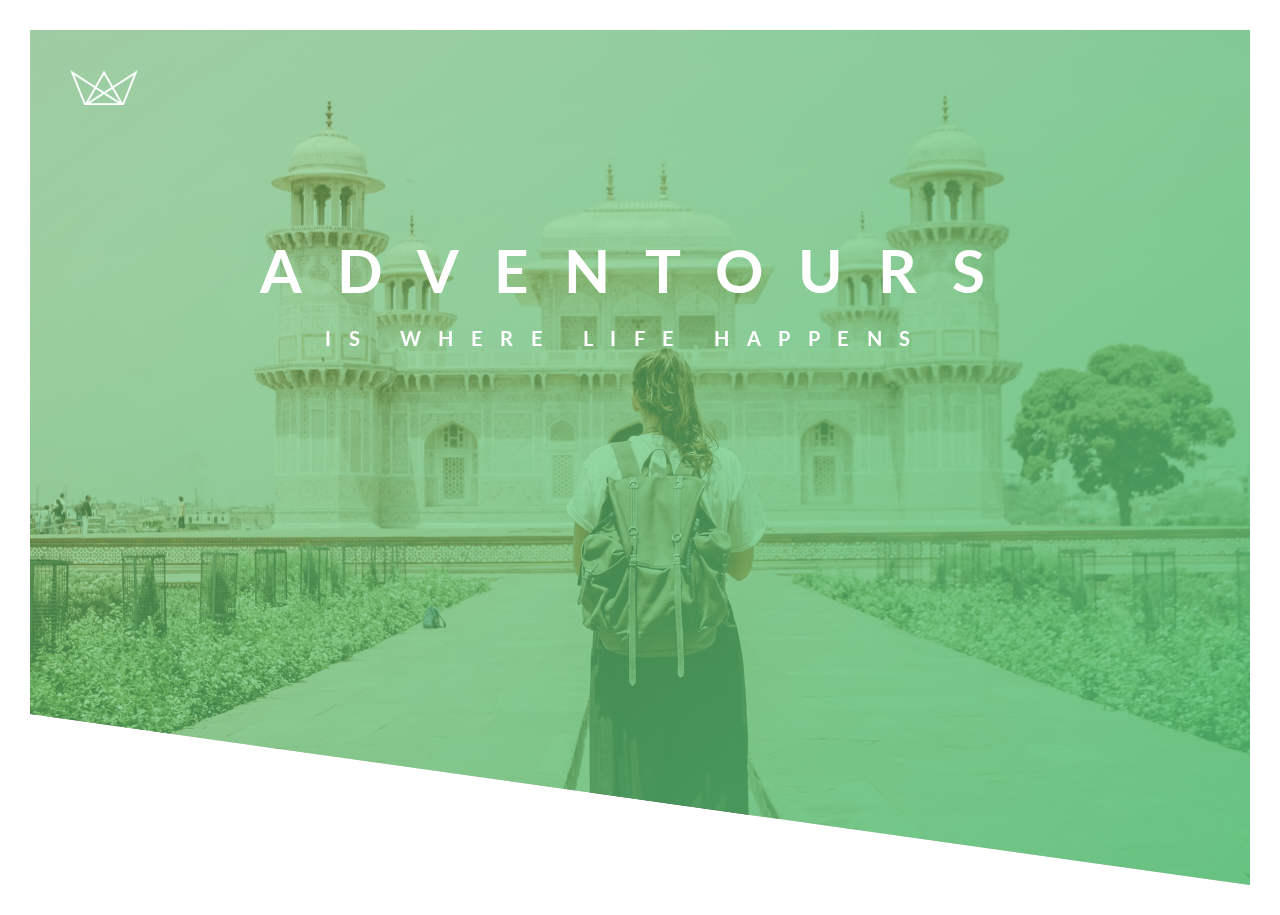
<file: index.html>
<!DOCTYPE html>
<html lang="en">
<head>
    <meta charset="UTF-8">
    <meta name="viewport" content="width=device-width, initial-scale=1.0">
    <meta http-equiv="X-UA-Compatible" content="ie=edge">
    <link href="https://fonts.googleapis.com/css2?family=Lato:wght@700&display=swap" rel="stylesheet">
    <link href="https://fonts.googleapis.com/css2?family=Lobster+Two&display=swap" rel="stylesheet">
    <link rel="stylesheet" href="css/style.css">
    <link rel="stylesheet" href="css/queries.css">
    <link rel="icon" type="image/png" href="img/favicon2.png">
    <title>ADVENTOURS | Exiciting tours for adventurous people</title>
</head>
<body>
    <header class="header">
        <div class="logo_box">
            <img src="img/logo-white.png" alt="logo" class="logo">
        </div>
        <div>
            <div class="text_box">
                <h1 class="heading_primary">
                    <span class="heading_primary_main">Adventours</span>
                    <span class="heading_primary_sub">is where life happens</span>
                </h1>
            </div>   
            <div class="changing_text">   
                <h4 class="heading_changing">
                    <span class="changing_primary_main"></span>
                    <span class="changing_primary_sub"></span>
                </h4>
            </div>    
                
        </div>
        

    </header>
    <script src="transition/slogan.js"></script>
</body>
</html>
</file>
<file: css/style.css>
/*

Light green: #7ed56f
Medium green: #55c57a
Dark Green: #28b485

*/

* {
    margin: 0;
    padding: 0;
    box-sizing: border-box;
}

body{
    font-family: 'Lato', sans-serif;
    font-weight: 400;
    font-size: 16px;
    line-height: 1.7;
    color: #777;   
    padding: 30px;
   
}

.header{
    height: 95vh;
    background-image: linear-gradient(to right bottom,
        #7ed56f73,#55c57ad8), url(../img/p3.jpg);
    background-size: cover;
    background-position: top;
    position: relative;
    clip-path: polygon(0 0, 100% 0%, 100% 100%, 0 80%)
}

.logo_box
{
    position: absolute;
    top: 40px;
    left: 40px;
}
.logo
{
    height: 35px;
}
.heading_primary
{
    color:#fff;
    text-transform: uppercase;
    backface-visibility: hidden;
}
.heading_changing
{
    color:#fff;
    text-transform: uppercase;
    backface-visibility: hidden;
}
.text_box{
    position: absolute;
    top:30%;
    left: 50%;
    transform: translate(-50%,-50%);
}
.changing_text
{
    width: 600px;
    display: block;
    font-family: 'Lobster Two', cursive;
    position: absolute;
    top:80%;
    left: 80%;
    transform: translate(-50%,-50%);
}
.heading_primary_main
{
    display: block;
    font-size: 60px;
    font-weight: 700;
    letter-spacing: 35px;
    animation-name: moveInLeft;
    animation-duration: 2s;
    animation-timing-function: ease-out;
}
.heading_primary_sub
{
    display: block;
    font-size: 20px;
    font-weight: 700;
    letter-spacing: 17.5px;
    padding-left: 65px;
    animation-name: moveInRight;
    animation-duration: 2s;
    animation-timing-function: ease-out;
}
.changing_primary_main
{
    display: block;
    font-size: 25px;
    font-weight: 700;
    letter-spacing: 5px;
    padding-top: 40px;
}
.changing_primary_sub
{
    display: block;
    font-size: 15px;
    font-weight: 700;
    letter-spacing: 5px;
    padding-left: 65px;
}

@keyframes moveInLeft
{
    0%{
        opacity: 0;
        transform:translateX(-100px);
    }
    80%{
        transform:translateX(10px);
    }
    100%{
        opacity: 1;
        transform:translateX(0);
    }
}


@keyframes moveInRight
{
    0%{
        opacity: 0;
        transform:translateX(100px);
    }
    80%{
        transform:translateX(-10px);
    }
    100%{
        opacity: 1;
        transform:translateX(0);
    }
}
</file>
<file: css/queries.css>
@media only screen and (max-width: 1500px){

    .changing_text{
        top: 70%;
        left:70%
    }
}
/*Big tablet to 1200 pixels*/

@media only screen and (max-width: 1200px){

    .changing_text{
        top: 70%;
        left:70%
    }
}
/*Small to big tablets-ipad's 768-1023 pixels*/
@media only screen and (max-width:1023px){
    .changing_text{
        top: 70%;
        left:70%
    }
    .changing_primary_main
{
    font-size: 15px;
}
.changing_primary_sub
{
   
    font-size: 10px;
}
}
/*Small phones to smaall tablets 481-767 pixels*/
@media only screen and (max-width:767px){

    .changing_text{
        top: 75%;
        left:50%;
        width: 400px;
    }
    .heading_primary_main
    {
        font-size: 40px;
        font-weight: 500;
        letter-spacing: 15px;
    }
    .heading_primary_sub
    {
        padding-left:70px;
        font-size: 15px;
        font-weight: 500;
        letter-spacing: 5px;
    }
.changing_primary_main
{
    font-size: 20px;
}
.changing_primary_sub
{
   
    font-size: 12px;
}
}
/*small phone:from 0 to 480 pixels*/
@media only screen and (max-width:480px){
    .changing_text{
        top: 75%;
        left:50%;
        width: 300px;
    }
    .heading_primary_main
    {
        font-size: 30px;
        font-weight: 500;
        letter-spacing: 15px;
    }
    .heading_primary_sub
    {
        padding-left:30px;
        font-size: 15px;
        font-weight: 500;
        letter-spacing: 5px;
    }
.changing_primary_main
{
    font-size: 15px;
}
.changing_primary_sub
{ 
    font-size: 10px;
}
}
</file>
